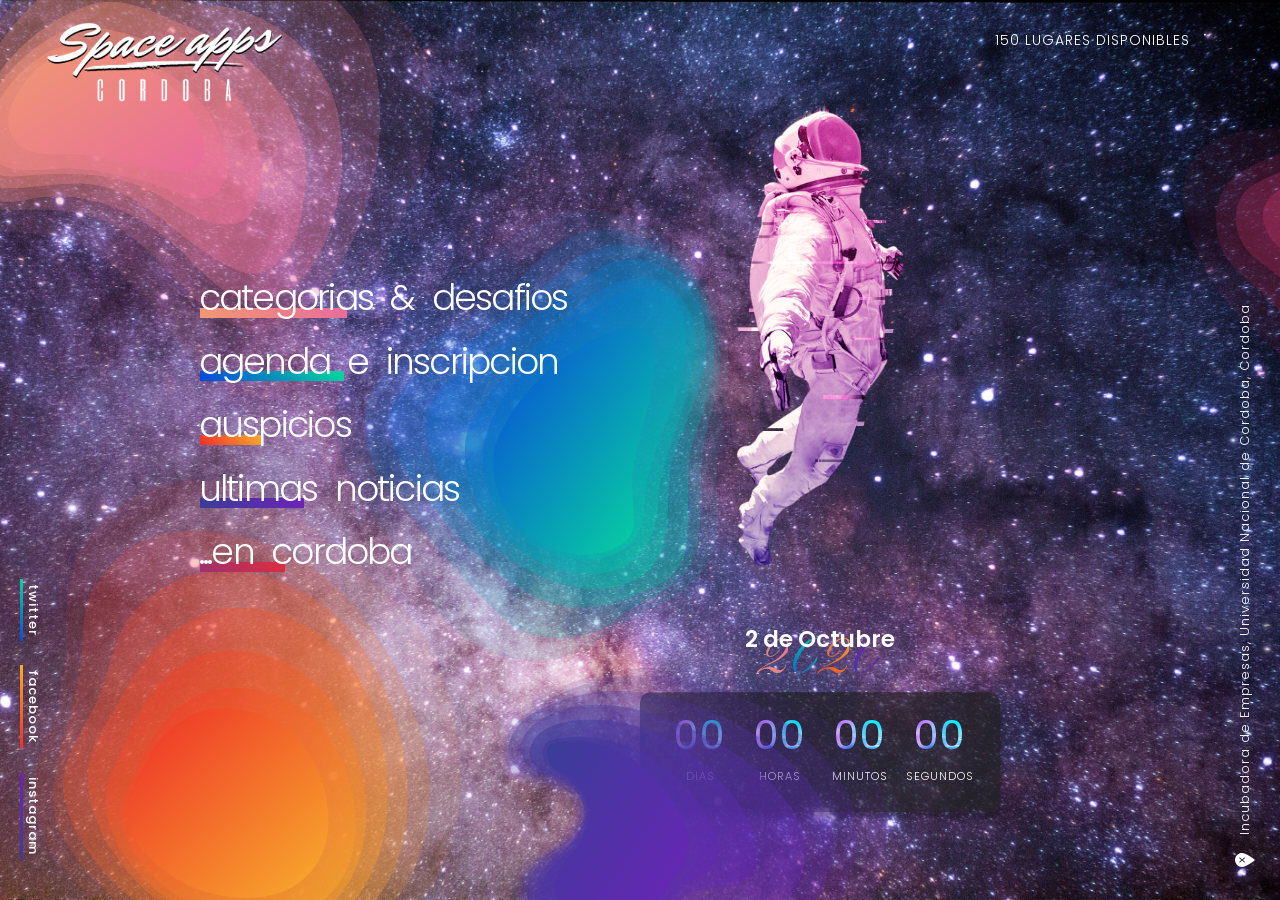
<file: live/index.html>
﻿<!DOCTYPE html>
<!--[if IE 8]><html class="no-js lt-ie9" lang="en"> <![endif]-->
<!--[if gt IE 8]>
<!--><html class="no-js" lang="en"><!--<![endif]-->
<head>

	<!-- Basic Page Needs
	================================================== -->
	<meta charset="utf-8">
	<title>Space Apps Challenge Cordoba</title>
	<meta name="description"  content="2 al 4 de Octubre de 2020" />
	<meta name="author" content="Space Apps Challenge Cordoba">
	<meta name="keywords"  content="hedyrocks, website, design, html5, css3, jquery, creative, clean, animated, portfolio, blog, one-page, multi-page, corporate, business," />
	<meta property="og:title" content="Space Apps Challenge Cordoba" />
	<meta property="og:type" content="website" />
	<meta property="og:url" content="https://www.SpaceAppsCordoba.ar" />
	<meta property="og:image" content="" />
	<meta property="og:image:width" content="470" />
	<meta property="og:image:height" content="246" />
	<meta property="og:site_name" content="Space Apps Challenge Cordoba" />
	<meta property="og:description" content="Space Apps Challenge Cordoba" />
	<meta name="twitter:card" content="" />
	<meta name="twitter:site" content="" />
	<meta name="twitter:domain" content="https://twitter.com/CBASpaceApps" />
	<meta name="twitter:title" content="Space Apps Challenge Cordoba" />
	<meta name="twitter:description" content="Space Apps Challenge Cordoba" />
	<meta name="twitter:image" content="https://twitter.com/CBASpaceApps" />

	<!-- Mobile Specific Metas
	================================================== -->
	<meta name="viewport" content="width=device-width, initial-scale=1, maximum-scale=1">
	<meta name="theme-color" content="#212121"/>
    <meta name="msapplication-navbutton-color" content="#212121"/>
    <meta name="apple-mobile-web-app-status-bar-style" content="#212121"/>

	<!-- Web Fonts 
	================================================== -->
	<link href="https://fonts.googleapis.com/css?family=Poppins:100,100i,200,200i,300,300i,400,400i,500,500i,600,600i,700,700i,800,800i,900,900i" rel="stylesheet"/>
	<link href="https://fonts.googleapis.com/css?family=Pinyon+Script" rel="stylesheet">
	
	<!-- CSS
	================================================== -->
	<link rel="stylesheet" href="css/bootstrap.min.css"/>
	<link rel="stylesheet" href="css/font-awesome.min.css"/>
	<link rel="stylesheet" href="css/jquery.webui-popover.css"/>
	<link rel="stylesheet" href="css/style.css"/>
	<link rel="stylesheet" href="css/jquery.fancybox.min.css"/>
			
	<!-- Favicons
	================================================== -->
	<link rel="icon" type="image/png" href="favicon.png">
	<link rel="apple-touch-icon" href="apple-touch-icon.png">
	<link rel="apple-touch-icon" sizes="72x72" href="apple-touch-icon-72x72.png">
	<link rel="apple-touch-icon" sizes="114x114" href="apple-touch-icon-114x114.png">

	<script>document.documentElement.className="js";var supportsCssVars=function(){var e,t=document.createElement("style");return t.innerHTML="root: { --tmp-var: bold; }",document.head.appendChild(t),e=!!(window.CSS&&window.CSS.supports&&window.CSS.supports("font-weight","var(--tmp-var)")),t.parentNode.removeChild(t),e};supportsCssVars()||alert("");
</script> 	
	
</head>
<body class="aoide">

		<div class="loader">
			<div class="loader__figure"></div>
		</div>
  
		<main>
	
			<!-- Nav and Logo
			================================================== -->
			
			<a href="index.html">
				<div class="logo">
					<img src="img/NewChallengeSimple.png" alt="Space Apps Challenge Cordoba">
				</div>
			</a>
			
			<a href="https://2020.spaceappschallenge.org/locations/cordoba/event" class="ticket-link">
				<div class="ticket">
					<p>150 lugares disponibles</p>
					<div class="pulse">
						<svg version="1.1" id="svg-ticket" xmlns="http://www.w3.org/2000/svg" xmlns:xlink="http://www.w3.org/1999/xlink" x="0px" y="0px"
						width="36px" height="36px" viewBox="0 0 64 64" enable-background="new 0 0 64 64" xml:space="preserve">
							<path fill="none" stroke="#FFFFFF" stroke-width="4" stroke-miterlimit="10" d="M1,21c0,20,31,38,31,38s31-18,31-38
										c0-8.285-6-16-15-16c-8.285,0-16,5.715-16,14c0-8.285-7.715-14-16-14C7,5,1,12.715,1,21z"/>					
						</svg>
					</div>
				</div>
			</a>
			<div id="ticket-wrap">
				<p>
					NASA<em>.............................................</em>
					Space Apps Challenge<em>..............</em> 
					sitio oficial<em>..........................</em>
					<span>gratis</span><br>
				</p>
				<a href="https://2020.spaceappschallenge.org/locations/cordoba/event">inscribite</a>
			</div>
			
			<div class="content">
				<nav class="menu">
					<a href="#" class="menu__item">categorias<div class="empty-space">-</div>&amp;<div class="empty-space">-</div>desafios</a>
					<a href="#" class="menu__item">agenda<div class="empty-space">-</div>e<div class="empty-space">-</div>inscripcion</a>
					<a href="#" class="menu__item">auspicios</a>
					<a href="#" class="menu__item">ultimas<div class="empty-space">-</div>noticias</a>
					<a href="#" class="menu__item">...en<div class="empty-space">-</div>cordoba</a>
				</nav>
				<div class="event-time">
					<div class="section">
						<!--<div class="hero-main-title">Bringing Leaders Together</div> -->
						<div class="hero-main-title"><img src="img/SpaceMan.png" height="500"></div>
						<div class="hero-title">2 de Octubre</div>
						<div class="hero-subtitle"><span>2</span><span>0</span><span>2</span><span>0</span></div>
					</div>
					<ul class="countdown">
						<li> 
							<span class="days">00</span>
							<p class="days_ref">dias</p>
						</li>
						<li> 
							<span class="hours">00</span>
							<p class="hours_ref">horas</p>
						</li>
						<li> 
							<span class="minutes">00</span>
							<p class="minutes_ref">minutos</p>
						</li>
						<li>
							<span class="seconds">00</span>
							<p class="seconds_ref">segundos</p>
						</li>
					</ul>
				</div>
				<svg class="scene" width="1440" height="800" preserveAspectRatio="xMinYMid slice" viewBox="0 0 1440 800">
					<defs>
						<linearGradient id="gradient-1" x1="0%" y1="0%" x2="100%" y2="100%">
							<stop offset="0" stop-color="#f19872"/>
							<stop offset="1" stop-color="#e86c9a"/>
						</linearGradient>
						<linearGradient id="gradient-2" x1="0%" y1="0%" x2="100%" y2="100%">
							<stop offset="0" stop-color="#0947db"/>
							<stop offset="1" stop-color="#07d89d"/>
						</linearGradient>
						<linearGradient id="gradient-3" x1="0%" y1="0%" x2="100%" y2="100%">
							<stop offset="0" stop-color="#ee2d29"/>
							<stop offset="1" stop-color="#f8ae2c"/>
						</linearGradient>
						<linearGradient id="gradient-4" x1="0%" y1="0%" x2="100%" y2="100%">
							<stop offset="0" stop-color="#3a3d98"/>
							<stop offset="1" stop-color="#6f22b9"/>
						</linearGradient>
						<linearGradient id="gradient-5" x1="0%" y1="0%" x2="100%" y2="100%">
							<stop offset="0" stop-color="#9d316e"/>
							<stop offset="1" stop-color="#de2d3e"/>
						</linearGradient>
					</defs>
					<g class="blob-1">
						<path d="M 382.9,69.64 C 375.1,14.22 296.4,-55.5 243.8,-46.79 191.2,-38.08 156.2,-36.94 118.6,-50.49 80.98,-64.04 52.11,-60.24 17.7,-25.44 -16.71,9.355 -52.82,94.93 -55.27,139.3 -57.72,183.7 -49.76,192.9 -19.05,201.3 11.66,209.7 54.92,201.4 92.87,229.8 130.8,258.2 166.4,326.2 204.1,345.9 241.8,365.6 259.2,351.7 284.3,318.5 309.4,285.3 344.5,223.8 362.8,182.2 381.1,140.6 390.7,125.1 382.9,69.64 Z" class="M 5153,15.13 C 5039,-791.7 3862,-1807 3080,-1680 2294,-1552 1772,-1536 1211,-1733 649,-1930 218.2,-1875 -295.2,-1369 -807.6,-862 -1347,382.9 -1383,1028 -1420,1675 -1302,1809 -843.9,1931 -385.4,2053 260.6,1933 826.6,2345 1391,2758 1924,3749 2487,4035 3049,4321 3308,4119 3682,3635 4058,3153 4581,2258 4854,1653 5127,1047 5271,821 5153,15.13 Z"/>
						<path d="M 334.7,65.61 C 325.3,7.593 270.9,-34.46 218.5,-24.5 172.3,-15.71 125.4,-34.55 78.72,-32.93 47.06,-31.83 19.45,-9.456 0.2296,18.39 -25.16,55.18 -48.95,99.72 -44.87,147.7 -42.59,174.6 -14.84,187.6 8.083,186.8 43.43,185.5 81.49,185.3 113.3,207.7 149.3,233 174.3,278.3 216.4,291.8 245.2,301 273.1,277.4 290.9,252.8 328.2,201.4 345.4,131.6 334.7,65.61 Z" class="M 4434,-44.03 C 4293,-887.2 3482,-1499 2701,-1354 2012,-1227 1312,-1500 615.5,-1477 142.6,-1462 -269,-1137 -555.8,-730.8 -935.1,-195.7 -1289,452.3 -1230,1150 -1194,1541 -780,1732 -438.8,1719 88.59,1702 657.1,1697 1131,2023 1670,2392 2042,3051 2671,3246 3100,3381 3516,3037 3782,2680 4338,1933 4594,916 4434,-44.03 Z"/>
						<path d="M 301.9,109.3 C 293.3,47.28 237.7,6.176 183,4.292 145.9,3.015 112.1,-30.68 74.57,-21.98 34.9,-12.78 7.294,25.18 -14.63,60.94 -31.83,88.99 -48.3,127.3 -33.65,159.7 -23.55,182 5.521,181.2 25.57,177 78.49,166 132.1,191.4 170.7,232.8 188.4,251.7 212.7,272.9 238.5,266.6 270.8,258.7 289.6,222 298.2,188.1 304.7,162.7 305.6,135.5 301.9,109.3 Z" class="M 3945,591.6 C 3818,-310.8 2988,-908.9 2170,-935.4 1618,-953.9 1113,-1444 553.6,-1318 -38.52,-1184 -450.6,-632.1 -777.1,-111.6 -1035,296.3 -1280,853.2 -1061,1324 -911.5,1651 -477,1639 -177.4,1578 612.1,1417 1412,1787 1988,2391 2252,2663 2615,2972 2999,2879 3481,2766 3761,2232 3891,1739 3987,1369 4001,973.5 3945,591.6 Z"/>
						<path d="M 270.4,134.6 C 261.3,81.3 218.6,43.99 174.5,26.82 143.8,14.87 112.1,-6.204 79.55,4.503 28.51,21.31 -15.53,68.11 -29.07,126.5 -32.74,142.3 -24.82,163.4 -8.561,165.9 28.45,171.7 65.61,154.5 102.4,169 144.1,185.5 173.6,227.9 216.1,241.9 241.4,250.2 263.3,218.9 267.7,191.8 270.8,173 273.7,153.5 270.4,134.6 Z" class="M 3476,960.3 C 3339,184.5 2702,-358.8 2044,-608.5 1587,-781.2 1113,-1088 627.8,-933.3 -133.9,-687.9 -790.9,-7.384 -993,842.2 -1048,1072 -929.2,1380 -686.7,1416 -134.6,1501 419.9,1250 968.6,1462 1591,1702 2030,2318 2666,2521 3043,2642 3369,2188 3434,1793 3481,1520 3526,1235 3476,960.3 Z"/>
						<path d="M 229.8,128.8 C 219.9,79.76 177.5,48.4 135.7,37.08 107.6,29.47 77.51,16.26 50.19,30.71 15.21,49.21 -17.25,84.68 -19.56,130.1 -20.49,148.3 -1.181,158.1 12.81,156.9 54.23,153.4 97.99,150.9 137.1,171.2 160,183.1 183.3,204.3 209.2,198.6 228.3,194.4 233.1,167.4 231.8,148.1 231.3,141.6 231.1,135.1 229.8,128.8 Z" class="M 2870,875.1 C 2721,162 2089,-294.5 1466,-458.8 1047,-569.7 597.1,-761.2 189.4,-551.2 -332.2,-282.3 -816.4,233.3 -850.7,895.2 -864.5,1158 -576.8,1301 -368.5,1285 249.9,1234 902.6,1198 1487,1493 1829,1667 2176,1974 2562,1892 2847,1829 2920,1439 2901,1157 2891,1062 2890,967.4 2870,875.1 Z"/>
						<path d="M 200.5,139 C 193.3,94.06 156.4,62.79 118.8,51.33 93.26,43.54 64.65,33.02 39.95,47.98 14.83,63.19 -8.802,89.75 -10.59,123.7 -11.24,136 -3.241,146.5 7.448,149.2 27.58,154.4 47.84,148.7 68.23,150 102,152.2 134.8,162.2 166.7,174.9 178.5,179.6 194.3,175.5 199.1,161 201.4,154.1 201.7,146.3 200.5,139 Z" class="M 2432,1023 C 2325,370.1 1775,-85.13 1214,-251.5 831.7,-365.3 405.3,-518.1 36.61,-300.3 -338.1,-78.65 -690.2,307.2 -716.7,801.3 -727.3,979.5 -607.2,1133 -448,1172 -147.8,1248 154.5,1165 458.7,1184 962.8,1216 1453,1361 1928,1547 2103,1616 2340,1555 2412,1343 2446,1244 2450,1130 2432,1023 Z"/>
						<path d="M 181,126.6 C 174.1,88.88 143,63.51 111.8,52.84 96.72,47.68 81.29,42.27 65.2,44.56 48.48,46.94 34.04,57.55 22.98,71.55 12.53,84.78 0.8786,106.1 11.19,122.3 23.14,141.1 47.82,136.4 66.4,136.9 100.4,137.9 132.8,153.9 166.7,152.9 177.4,152.6 183.1,137.9 181,126.6 Z" class="M 2142,843.1 C 2040,294.9 1574,-74.14 1108,-229.7 884.1,-305 654.1,-383.9 413.9,-350.6 164.3,-315.8 -51.66,-161 -216.3,42.61 -372.4,235.2 -546.1,545.3 -392,780.8 -214.3,1055 154.5,985.6 431.8,993.8 938.2,1008 1422,1241 1928,1225 2088,1221 2172,1008 2142,843.1 Z"/>
					</g>
					<g class="blob-2">
						<path d="M 392.8,547.7 C 427.8,592.2 497.3,600.5 536.4,565.8 561.4,545.7 595.7,539.8 618,516 635.7,498.1 638.6,470.8 637.7,445.6 636.8,425 636.9,404.2 640.7,384.2 645.7,352.9 651.8,320.4 642.8,288.1 629.8,234.1 578.5,188 524,187.1 490.6,186 460.7,202.9 437.5,224.4 411.5,245.9 384.3,266.1 355.4,283.4 329.4,301.4 305.1,326.1 299.7,359.5 294.8,392.4 309.6,425.9 328.3,453.7 348.9,485.7 371.1,516.5 392.8,547.7 Z" class="M -907.7,1516 C -413.5,1881 567.9,1950 1120,1664 1473,1499 1957,1451 2272,1255 2522,1108 2563,884.2 2550,677.2 2538,508 2539,337.1 2593,172.8 2663,-84.28 2749,-351.2 2622,-616.5 2439,-1060 1714,-1439 944.9,-1446 473.3,-1455 51.08,-1316 -276.5,-1140 -643.6,-963.2 -1028,-797.3 -1436,-655.2 -1803,-507.3 -2146,-304.4 -2222,-30.07 -2291,240.2 -2082,515.3 -1818,743.7 -1528,1007 -1214,1260 -907.7,1516 Z"/>
						<path d="M 340.9,428.6 C 353.4,444.4 366.9,459.6 379.5,475.4 403.4,504.3 427.7,533.6 456.8,557.3 489.9,575 531.5,568.6 556.1,543.8 577.6,531.8 603,522 614.9,498.7 630.2,460.2 616.4,415 630.3,376.1 638.9,344.4 645.6,309 632.7,275.9 618.1,227.4 561.8,193.1 515.5,207.3 484.3,217.6 466.6,247.4 441,265.8 407,291.9 363.4,305.4 336.1,339.9 317.5,364.6 321.9,402.7 340.9,428.6 Z" class="M -1640,537.5 C -1464,667.3 -1273,792.2 -1095,921.9 -758,1159 -414.9,1400 -3.984,1595 463.4,1740 1051,1687 1398,1484 1702,1385 2060,1305 2228,1113 2444,797.1 2250,425.8 2446,106.3 2567,-154.1 2662,-444.9 2480,-716.8 2274,-1115 1479,-1397 824.9,-1280 384.3,-1196 134.4,-950.9 -227.1,-799.7 -707.2,-585.3 -1323,-474.4 -1708,-191.1 -1971,11.82 -1909,324.8 -1640,537.5 Z"/>
						<path d="M 364,422.9 C 394.4,463.7 427.7,505 472.9,529.1 501.3,545.1 534.9,541.5 562.1,529.8 580.3,523.3 600.7,514.7 608,495.2 616.7,457.8 605,416.3 619.9,380.5 630.8,351 639.4,318.4 631.4,285.6 625.5,259.5 608.2,233.9 582.7,223.9 556.1,212.3 523.9,216.4 504.6,236.5 471.3,263.8 439.6,294.5 399.5,312 377.2,324.8 354.4,341.5 346.9,367.9 343.9,387.1 352.3,407.1 364,422.9 Z" class="M -1314,490.7 C -885.1,825.8 -414.9,1165 223.3,1363 624.4,1494 1099,1465 1483,1369 1740,1315 2028,1245 2131,1085 2254,777.4 2089,436.5 2299,142.4 2453,-99.89 2574,-367.7 2461,-637.1 2378,-851.5 2134,-1062 1774,-1144 1398,-1239 943.5,-1205 671,-1040 200.8,-816.1 -246.8,-564 -813.1,-420.2 -1128,-315.1 -1450,-177.9 -1556,38.93 -1598,196.6 -1480,360.9 -1314,490.7 Z"/>
						<path d="M 408.3,450.5 C 435.7,490.6 480.5,521.6 527.9,523.4 552.1,523.7 578.3,513.4 587.8,489.9 598.4,457.4 588.6,419.1 605.1,388.6 617,358.2 631.3,326.4 626.7,291.7 625.4,265.1 603.9,241.4 579.2,233.5 562.9,227.8 545.2,230.5 531.6,239.3 489.8,262.6 459.6,301.6 417.1,323.9 399.2,335.6 380.7,351.8 378.5,375.4 377.1,402.8 393.4,428 408.3,450.5 Z" class="M -688.8,717.4 C -301.9,1047 330.7,1301 999.9,1316 1342,1319 1712,1234 1846,1041 1995,774.1 1857,459.5 2090,209 2258,-40.75 2460,-302 2395,-587 2377,-805.5 2073,-1000 1724,-1065 1494,-1112 1244,-1090 1052,-1017 462,-826 35.55,-505.7 -564.5,-322.5 -817.3,-226.4 -1079,-93.31 -1110,100.5 -1129,325.6 -899.2,532.6 -688.8,717.4 Z"/>
						<path d="M 434.2,460.1 C 459.4,497.5 508.6,519.5 549.5,506.1 573.6,496.7 585.5,469.4 584.7,443.4 590.7,393.5 619.2,350 618.4,298.4 617.7,273.1 595.7,246.3 569.9,246.9 540.6,247.7 517.9,267.6 498.5,286.7 467.6,315.7 432.8,343.2 415.3,383.7 408.6,409.5 417.9,438.3 434.2,460.1 Z" class="M -323.1,796.3 C 32.73,1103 727.4,1284 1305,1174 1645,1097 1813,872.7 1802,659.1 1887,249.2 2289,-108.1 2278,-531.9 2268,-739.8 1957,-959.9 1593,-955 1179,-948.4 858.7,-784.9 584.8,-628 148.5,-389.8 -342.9,-164 -590,168.7 -684.6,380.6 -553.3,617.2 -323.1,796.3 Z"/>
						<path d="M 446,458.6 C 471.3,494.2 524.6,510.3 557.7,485.8 573.8,473.9 571.9,450.1 574.8,431.1 579.9,397.6 598.7,369.4 605.6,336.4 609.8,316.6 613,294.3 604.6,274.5 597.6,258 576.8,251.3 560.8,256.8 530.7,267.1 508.3,289.4 485.9,310.3 460.7,333.8 435.9,361.7 429.7,397.7 426.2,418.5 433.3,440.8 446,458.6 Z" class="M -156.5,783.9 C 200.8,1076 953.4,1209 1421,1007 1648,909.6 1621,714.1 1662,558.1 1734,282.9 2000,51.25 2097,-219.8 2156,-382.4 2202,-565.6 2083,-728.3 1984,-863.8 1690,-918.8 1464,-873.6 1039,-789 723.2,-605.9 406.9,-434.2 51.08,-241.2 -299.1,-12 -386.6,283.7 -436.1,454.6 -335.8,637.7 -156.5,783.9 Z"/>
						<path d="M 451.9,456.5 C 474.7,489.7 523.3,505.1 554.4,482.8 566.2,474.4 563.5,457 562.3,443.4 557.8,394.7 589.2,351.4 580.7,303.2 578.3,289.3 558.1,289.3 547.2,293.4 503.5,310 466,342.4 444.9,384.3 434,406 437,434.8 451.9,456.5 Z" class="M -73.17,766.7 C 248.8,1039 935,1166 1374,982.7 1541,913.7 1503,770.8 1486,659.1 1422,259.1 1866,-96.6 1745,-492.5 1712,-606.7 1426,-606.7 1272,-573 655.4,-436.7 125.9,-170.5 -172,173.6 -325.9,351.9 -283.6,588.4 -73.17,766.7 Z"/>
					</g>
					<g class="blob-3">
						<path d="M 173.8,427.1 C 141.9,428.2 110,441.6 88.2,465.2 72.4,482.5 62.6,504.9 59.9,528 57.8,544.1 59,560.4 58.3,576.6 57.7,596.5 55.5,616.6 48.3,635.3 41,655.6 31.4,675.6 29.5,697.4 27.7,717.8 34.7,738.1 45.4,755.3 62.6,783.8 88.7,806.2 117.6,822.4 160.6,846.7 210.5,859.2 259.9,855.9 294.6,853.3 329.3,841.6 356.2,819.1 376.4,802.2 391.6,779.6 400,754.7 411.5,721.5 411.8,685.4 406.2,651 402.6,629.5 396.7,608.3 388.6,588.1 378.4,563.9 362.6,542.2 343,524.8 323.5,506.4 302.7,489.6 282.1,472.6 261.7,456.5 239.9,441 214.9,433 201.6,428.8 187.7,426.9 173.8,427.1 Z" class="M 397.4,-2057 C 43.67,-2047 -310.1,-1933 -551.9,-1731 -727.1,-1583 -835.8,-1391 -865.7,-1193 -889,-1056 -875.7,-916.3 -883.5,-777.8 -890.1,-607.5 -914.5,-435.6 -994.4,-275.6 -1075,-102 -1182,69.08 -1203,255.6 -1223,430.1 -1145,603.7 -1027,750.8 -835.8,994.6 -546.3,1186 -225.8,1325 251.1,1533 804.4,1640 1352,1611 1737,1589 2122,1489 2420,1297 2644,1152 2813,958.7 2906,745.7 3034,461.7 3037,152.9 2975,-141.3 2935,-325.3 2869,-506.6 2780,-679.4 2666,-886.4 2491,-1072 2274,-1221 2058,-1378 1827,-1522 1598,-1667 1372,-1805 1130,-1938 853.2,-2006 705.7,-2042 551.6,-2058 397.4,-2057 Z"/>
						<path d="M 270.9,500.2 C 211.4,463.7 131.3,458.8 96.6,505 67.9,535.1 76.8,555.9 71.2,597 66.7,628.3 39.6,694.8 49.6,728.3 64.9,771.1 104.8,807.1 147.6,827.2 220.4,861.9 308.1,851.5 351,799.8 382.5,762.5 388.1,708.4 375.3,657 362.7,604.3 333.3,550.6 287.7,511.6 282.5,507.3 276.4,503.7 270.9,500.2 Z" class="M 1474,-1431 C 814.4,-1744 -73.88,-1785 -458.7,-1390 -777,-1133 -678.3,-954.8 -740.4,-603.3 -790.3,-335.5 -1091,233.3 -979.9,519.9 -810.3,886 -367.8,1194 106.9,1366 914.2,1663 1887,1574 2363,1131 2712,812.4 2774,349.7 2632,-90.02 2492,-540.8 2166,-1000 1661,-1334 1603,-1371 1535,-1401 1474,-1431 Z"/>
						<path d="M 293.7,543 C 246.1,501.3 173.5,495.7 134.5,530.1 103.6,551.6 102,579 90.1,613.7 80.9,640.3 52.5,673.7 56.2,704.5 62.7,744.3 92.8,782.3 128.2,807 188.2,849.3 269.3,854.8 316.5,817 351.2,789.8 365.1,743.7 362.1,696.9 359.4,648.9 341.7,597.3 307.1,555.6 303,551.1 298.2,546.9 293.7,543 Z" class="M 1727,-1065 C 1199,-1422 394.1,-1470 -38.39,-1176 -381.1,-991.6 -398.8,-757.2 -530.8,-460.4 -632.8,-232.9 -947.8,52.83 -906.7,316.3 -834.7,656.7 -500.8,981.8 -108.3,1193 557.1,1555 1457,1602 1980,1279 2365,1046 2519,651.6 2486,251.3 2456,-159.3 2259,-600.7 1876,-957.4 1830,-995.9 1777,-1032 1727,-1065 Z"/>
						<path d="M 306.5,585.5 C 271.3,542.9 209.4,527.6 170.8,551.4 141,565.4 122.7,593.1 107.5,621.2 95.7,642.6 79.3,662.6 78,689.5 77.9,724.6 98.5,761.5 125.5,787.7 171.3,832.7 240.7,849.2 286.9,823.6 320.8,805.3 339.5,767.9 343.5,727.3 348.1,685.8 340.2,639 316.2,598.2 313.4,593.8 309.8,589.5 306.5,585.5 Z" class="M 1869,-701.6 C 1479,-1066 792.2,-1197 364.2,-993.3 33.69,-873.6 -169.3,-636.6 -337.8,-396.3 -468.7,-213.2 -650.6,-42.12 -665,188 -666.1,488.2 -437.6,803.9 -138.2,1028 369.7,1413 1139,1554 1652,1335 2028,1179 2235,858.6 2279,511.3 2330,156.3 2243,-244 1977,-593 1946,-630.6 1906,-667.4 1869,-701.6 Z"/>
						<path d="M 280.7,608.1 C 246.6,575.5 192.1,568.4 161.1,591.9 136.8,606.5 123.6,631.5 113.1,656.6 105,675.7 92.7,694 94,716.8 97.1,746.3 118.2,775.4 143.7,795 187.1,828.6 248.2,836 285.6,810.2 313,791.7 325.6,758.4 325.4,723.9 325.5,688.6 314.5,650 290.2,617.8 287.4,614.4 284,611.1 280.7,608.1 Z" class="M 1583,-508.3 C 1205,-787.2 600.4,-847.9 256.6,-646.9 -12.89,-522 -159.3,-308.1 -275.7,-93.44 -365.5,69.94 -502,226.5 -487.5,421.5 -453.2,673.9 -219.2,922.8 63.63,1090 544.9,1378 1223,1441 1637,1220 1941,1062 2081,777.4 2079,482.2 2080,180.3 1958,-149.9 1688,-425.3 1657,-454.4 1620,-482.7 1583,-508.3 Z"/>
						<path d="M 276,636.4 C 245.2,609.2 196.1,603.3 168.1,622.9 146.2,635.1 134.3,656 124.8,676.9 117.5,692.9 106.4,708.2 107.6,727.2 110.4,751.8 129.4,776.1 152.4,792.5 191.6,820.5 246.7,826.7 280.4,805.2 305.1,789.7 316.5,761.9 316.3,733.1 316.4,703.6 306.4,671.4 284.5,644.5 282,641.7 278.9,639 276,636.4 Z" class="M 1531,-266.2 C 1189,-498.9 644.7,-549.4 334.2,-381.7 91.36,-277.4 -40.61,-98.58 -146,80.2 -226.9,217.1 -350,347.9 -336.7,510.5 -305.7,720.9 -94.95,928.8 160.1,1069 594.8,1309 1206,1362 1580,1178 1854,1045 1980,807.3 1978,560.9 1979,308.6 1868,33.16 1625,-196.9 1597,-220.9 1563,-244 1531,-266.2 Z"/>
						<path d="M 257.2,650 C 230.7,627.8 188.4,623 164.2,639 145.4,648.9 135.1,666 127,683.1 120.6,696.1 111.1,708.6 112.1,724.2 114.5,744.2 130.9,764.1 150.8,777.5 184.5,800.4 232,805.4 261,787.9 282.4,775.2 292.2,752.5 292,729 292.1,704.9 283.5,678.6 264.6,656.6 262.4,654.3 259.8,652.1 257.2,650 Z" class="M 1322,-149.9 C 1028,-339.8 559.4,-380.9 291,-244 82.49,-159.3 -31.74,-13.04 -121.6,133.2 -192.5,244.4 -297.9,351.4 -286.8,484.8 -260.2,655.9 -78.32,826.1 142.4,940.7 516.1,1137 1043,1179 1364,1030 1602,921.1 1710,726.9 1708,525.9 1709,319.7 1614,94.74 1404,-93.44 1380,-113.1 1351,-131.9 1322,-149.9 Z"/>
					</g>
					<g class="blob-4">
						<path d="M 778.8,689.3 C 754.9,648.4 714.8,625.1 674.8,609.6 610.7,584.7 536.9,587.1 473.7,622.5 455.8,632.5 438,652.5 439.7,676.1 440.7,689.6 454.1,694.4 464,697.6 478.2,702.1 495.8,703.7 504.4,718.9 509.6,728.1 502.1,738.5 495.9,744.7 482.9,757.8 462.4,762.9 455.4,782.5 450.3,796.8 457.2,811.5 462.3,824.1 471.5,847 480.1,870.5 493.1,891 514.4,924.6 545.4,953 583.1,957.3 613.1,960.8 647.6,952.4 668.5,925.6 680.8,909.8 668.1,883.1 682.7,869.2 699,853.8 723.8,862.9 742.6,850.4 757.9,840.3 767,822.3 773.8,804.5 786.8,770.4 793.7,730.6 781.8,696.2 781,693.9 780,691.4 778.8,689.3 Z" class="M 5319,-184.4 C 4818,-613.8 3977,-858.4 3137,-1021 1792,-1283 244.2,-1257 -1082,-885.7 -1457,-780.7 -1831,-570.7 -1795,-322.9 -1774,-181.2 -1493,-130.8 -1285,-97.2 -987.4,-49.95 -618.1,-33.15 -437.7,126.4 -328.6,223.1 -485.9,332.3 -616,397.4 -888.8,534.9 -1319,588.4 -1466,794.2 -1573,944.4 -1428,1099 -1321,1231 -1128,1472 -947.5,1718 -674.8,1934 -227.9,2286 422.5,2585 1213,2630 1843,2666 2567,2578 3005,2297 3263,2131 2997,1851 3303,1705 3645,1543 4165,1638 4560,1507 4881,1401 5072,1212 5214,1025 5487,667.2 5632,249.3 5382,-111.9 5365,-136.1 5344,-162.3 5319,-184.4 Z"/>
						<path d="M 753,704 C 727.4,655.2 681,626 633.8,610.1 577,591 510.2,599.1 460.3,641.1 449.3,650.4 442.5,671.1 452.4,683.2 467.1,701 495.4,693 508.6,712.5 516.9,724.7 507.5,742.6 496.5,750.3 483,759.8 464.4,766.8 460.3,785.6 455.4,808.3 470,827.3 478,846.6 492.2,880.9 515.1,913.8 548,926.1 576.2,936.7 612.4,931.4 633.7,905.5 644,893 638.1,874.5 633.1,860.8 629.7,851.5 622.1,837.2 631,830.6 648.8,817.3 671.4,833.3 692,833.1 715.1,832.8 738.2,818.9 749.6,794.8 762.9,766.7 767.2,731 753,704 Z" class="M 4778,-30 C 4241,-542.4 3267,-849 2277,-1016 1085,-1217 -316,-1131 -1363,-690.4 -1594,-592.8 -1736,-375.4 -1529,-248.4 -1220,-61.5 -626.5,-145.5 -349.6,59.25 -175.4,187.4 -372.6,375.3 -603.4,456.1 -886.7,555.9 -1277,629.4 -1363,826.8 -1466,1065 -1159,1265 -991.6,1467 -693.6,1827 -213.2,2173 477,2302 1069,2413 1828,2358 2275,2086 2491,1955 2367,1760 2262,1616 2191,1519 2032,1369 2218,1299 2592,1160 3066,1328 3498,1326 3983,1322 4467,1176 4707,923.4 4986,628.4 5076,253.5 4778,-30 Z"/>
						<path d="M 733.5,718.1 C 710.1,672.5 666.5,646.6 623.8,629.3 576,609.9 519.6,606.7 472.6,634.7 460.3,642 446.8,660.2 453.9,674.9 464.5,696.6 494,691.8 509.8,707.6 519.5,717.3 515,736.1 504.9,745.3 490.6,758.5 469.3,766 464.2,787.1 459.1,808.2 473.3,826.2 481,844.3 494.1,875.1 516.6,904.3 547.4,912 570.9,917.9 600.9,912.8 616.7,890.6 626.7,876.6 616.8,858.6 613.4,843.6 611.4,834.5 610.7,821.4 620.1,817.1 634.5,810.5 649.8,816.5 664.1,819.2 682.2,822.6 703.9,824.1 718.4,807.8 738.7,785 747.8,745.9 733.5,718.1 Z" class="M 4369,118.1 C 3878,-360.8 2963,-632.7 2067,-814.4 1064,-1018 -118.8,-1052 -1105,-757.6 -1363,-681 -1646,-489.9 -1497,-335.6 -1275,-107.7 -655.9,-158.1 -324.4,7.8 -120.9,109.6 -215.3,307.1 -427.2,403.6 -727.2,542.2 -1174,621 -1281,842.6 -1388,1064 -1090,1253 -928.6,1443 -653.8,1767 -181.7,2073 464.5,2154 957.5,2216 1587,2162 1918,1929 2128,1782 1920,1593 1849,1436 1807,1340 1792,1203 1990,1158 2292,1088 2613,1151 2913,1180 3293,1215 3748,1231 4052,1060 4478,820.5 4669,409.9 4369,118.1 Z"/>
						<path d="M 708.1,726.8 C 684,683.8 642.3,659.6 601.1,642.5 566.4,628.1 526.7,619 490.2,634.7 477.3,640.3 459.3,653.7 462.9,669.2 468.2,691.6 497.4,690 512.3,704.1 524.8,715.9 518.2,740.2 504.8,750.5 490.9,761.2 470.4,770.4 468.7,789.9 466.1,820.5 487.2,845.6 502.3,869.3 517.7,893.4 548.1,901.7 574.7,893.2 586.2,889.5 602,884.2 603.8,868.4 605.8,850.6 596.2,830.9 606.6,814.8 615.2,801.4 632.3,804.1 644.9,806.3 661.6,809.2 681.1,816.1 696.3,803.5 712.4,790.1 717.5,764.3 713.7,743.3 712.6,737.4 710.9,731.8 708.1,726.8 Z" class="M 3836,209.4 C 3330,-242.1 2455,-496.2 1591,-675.7 863.1,-826.9 30.17,-922.5 -735.6,-757.6 -1006,-698.9 -1384,-558.1 -1308,-395.4 -1197,-160.2 -584.5,-177 -271.9,-28.95 -9.696,94.95 -148.2,350.1 -429.3,458.3 -720.9,570.6 -1151,667.2 -1187,871.9 -1241,1193 -798.5,1457 -481.7,1706 -158.7,1959 479.1,2046 1037,1957 1278,1918 1610,1862 1648,1696 1690,1509 1488,1302 1706,1133 1887,992.7 2246,1021 2510,1044 2860,1075 3269,1147 3588,1015 3926,874.1 4033,603.1 3953,382.6 3930,320.7 3895,261.9 3836,209.4 Z"/>
						<path d="M 664.8,728.2 C 631.2,667.3 565,629.4 500.7,642.1 488.1,644.6 471.1,653.5 470.9,669 470.7,684.7 489.7,688 500.7,694 512.5,700.5 523.9,715.8 518.6,732.1 511.3,754.3 488.5,762.1 477.5,780.8 471.2,791.6 476.7,804.4 481.4,814.3 493.3,839.3 507.1,866.2 531.1,876.7 547.9,884.1 571.5,883.2 584,866.6 597.3,849 585.7,821.6 600.2,804.4 613.8,788.2 635,789.7 652.7,786.9 664.8,785 673.2,770.5 671.5,756.8 670.2,746.8 669.4,736.6 664.8,728.2 Z" class="M 2928,224.1 C 2223,-415.4 833.7,-813.3 -515.3,-679.9 -779.7,-653.7 -1136,-560.2 -1141,-397.5 -1145,-232.6 -746.1,-198 -515.3,-135 -267.8,-66.75 -28.58,93.9 -139.8,265.1 -292.9,498.1 -771.3,580.1 -1002,776.4 -1134,889.8 -1019,1024 -920.2,1128 -670.6,1391 -381,1673 122.5,1783 474.9,1861 970.1,1852 1232,1677 1511,1493 1268,1205 1572,1024 1858,854.1 2302,869.9 2674,840.4 2928,820.5 3104,668.2 3068,524.4 3041,419.4 3024,312.3 2928,224.1 Z"/>
						<path d="M 631.8,730.9 C 603.5,677.9 545.7,644.4 490.3,657.6 479.9,660.1 480.3,678 489.7,683.2 503.7,690.8 519.9,701.8 521.7,720.9 523.5,740.1 507.9,754.5 495.5,765.6 486.8,773.3 477.1,786.1 481.5,799.1 490.4,825.5 504.6,850.7 525.9,865.6 540.9,876.1 566.2,876.9 578.1,859.4 590.7,840.9 584.1,813.5 598.8,796.1 610.5,782.3 630.4,780.1 638,762.5 642.6,751.8 636.7,740.1 631.8,730.9 Z" class="M 2235,252.4 C 1641,-304.1 428.8,-655.8 -733.5,-517.2 -951.7,-490.9 -943.3,-303 -746.1,-248.4 -452.4,-168.6 -112.5,-53.1 -74.73,147.4 -36.97,349.1 -364.3,500.3 -624.4,616.8 -806.9,697.6 -1010,832.1 -918.1,968.6 -731.4,1246 -433.5,1510 13.38,1667 328.1,1777 858.9,1785 1109,1602 1373,1407 1234,1120 1543,937.1 1788,792.1 2206,769.1 2365,584.2 2462,471.9 2338,349.1 2235,252.4 Z"/>
						<path d="M 605.4,726 C 583.9,681.3 537.7,649.8 492.2,660.3 481.4,662.8 486.4,681.2 495.3,684.8 508.5,690.1 521.5,701.5 523.5,718.9 525.3,735 516.4,749.5 506.5,760.4 498.9,768.8 489.3,781.1 493.3,793.4 499.6,812.6 515.2,825.6 530.5,835.6 543.1,843.9 564.7,842.9 573,826.4 581.3,809.8 587.6,792 599.3,778.2 607.9,768.1 616,753.3 610.7,739.4 609,734.8 607.4,730.2 605.4,726 Z" class="M 1681,201 C 1230,-268.4 260.9,-599.1 -693.6,-488.9 -920.2,-462.6 -815.3,-269.4 -628.6,-231.6 -351.7,-175.9 -78.93,-56.25 -36.97,126.4 0.794,295.5 -185.9,447.8 -393.6,562.2 -553.1,650.4 -754.5,779.6 -670.6,908.7 -538.4,1110 -211.1,1247 109.9,1352 374.2,1439 827.4,1428 1002,1255 1176,1081 1308,894 1553,749.1 1734,643.1 1904,487.6 1792,341.7 1757,293.4 1723,245.1 1681,201 Z"/>
					</g>
					<g class="blob-5">
						<path d="M 1229,381.2 C 1281,409.5 1344,410.5 1403,415.2 1429,417.7 1458,422.8 1481,407.4 1512,387.7 1523,347.2 1509,316.1 1495,283.1 1469,253.2 1467,216.9 1466,152.1 1504,90.5 1504,23.4 1505,-0.0188 1490,-21.74 1467,-30.8 1442,-40.62 1414,-37.76 1388,-33.1 1332,-23.1 1285,12.77 1250,55.49 1219,94.63 1164,112.5 1112,115.6 1089,116.7 1063,130.5 1055,152.2 1046,181.3 1057,208.7 1069,234 1091,280.8 1136,313.5 1177,346.9 1193,359.3 1210,370.4 1229,381.2 Z" class="M -777.7,1456 C -121,1624 674.7,1630 1420,1658 1748,1673 2115,1703 2405,1612 2797,1494 2935,1254 2759,1069 2582,872.4 2253,694.6 2228,478.8 2216,93.49 2696,-272.8 2696,-671.8 2708,-811 2519,-940.2 2228,-994 1912,-1052 1559,-1035 1230,-1008 523.2,-948.3 -70.45,-735 -512.5,-481 -904,-248.2 -1599,-142 -2255,-123.5 -2546,-117 -2874,-34.95 -2975,94.08 -3089,267.1 -2950,430 -2799,580.5 -2521,858.7 -1952,1053 -1434,1252 -1232,1325 -1018,1391 -777.7,1456 Z"/>
						<path d="M 1255,378.6 C 1309,404.6 1372,400.5 1430,410.5 1457,414.8 1489,404 1502,380.3 1517,354.4 1510,324.1 1495,300.3 1479,273.7 1461,248.5 1461,215.9 1463,147.6 1504,86.49 1500,18.09 1498,-14.13 1463,-34.18 1428,-33.14 1378,-30.23 1324,-13.56 1295,27.12 1272,60.79 1243,93.34 1203,112.6 1169,128.8 1132,134.4 1101,154.2 1076,170.8 1076,207.4 1091,230.1 1101,245.6 1119,255.7 1132,270.5 1167,304 1197,343.3 1239,370.3 1244,373.5 1249,375.6 1255,378.6 Z" class="M -449.3,1440 C 232.7,1595 1028,1570 1761,1630 2102,1656 2506,1591 2670,1450 2860,1296 2771,1116 2582,974.7 2380,816.5 2152,666.7 2152,472.8 2178,66.73 2696,-296.6 2645,-703.3 2620,-894.9 2178,-1014 1736,-1008 1104,-990.6 422.1,-891.5 55.85,-649.6 -234.6,-449.4 -600.9,-255.9 -1106,-141.4 -1536,-45.06 -2003,-11.76 -2394,106 -2710,204.7 -2710,422.3 -2521,557.3 -2394,649.4 -2167,709.5 -2003,797.5 -1561,996.7 -1182,1230 -651.4,1391 -588.3,1410 -525.1,1422 -449.3,1440 Z"/>
						<path d="M 1267,366.4 C 1321,392.2 1386,381.6 1444,395.7 1472,402 1501,381.5 1504,354.5 1508,326.4 1493,301.8 1478,277 1465,256 1456,231.1 1458,206.4 1463,142.5 1501,80.91 1496,15.8 1494,-15.3 1457,-33.15 1424,-32.43 1387,-29.82 1345,-20.25 1321,9.29 1298,38.8 1282,74.21 1250,98.11 1210,127.6 1161,140.4 1117,162.6 1090,175.4 1095,214.2 1116,229.7 1131,240.3 1145,252 1158,266 1191,301.7 1220,343.2 1267,366.4 Z" class="M -297.8,1368 C 384.2,1521 1205,1458 1938,1542 2291,1579 2658,1457 2696,1297 2746,1130 2557,983.6 2367,836.1 2203,711.3 2089,563.2 2115,416.4 2178,36.4 2658,-329.8 2594,-717 2569,-901.9 2102,-1008 1685,-1004 1218,-988.2 687.4,-931.3 384.2,-755.7 93.74,-580.2 -108.3,-369.6 -512.5,-227.5 -1018,-52.19 -1637,23.92 -2192,155.9 -2533,232 -2470,462.7 -2205,554.9 -2015,617.9 -1839,687.5 -1674,770.7 -1258,983 -891.4,1230 -297.8,1368 Z"/>
						<path d="M 1273,351 C 1314,371.2 1362,369.7 1407,369.8 1427,370.4 1446,374.1 1465,375.8 1487,376 1500,352.2 1497,334.6 1493,316.9 1483,304.5 1474,290.8 1460,270.1 1447,246 1448,220.4 1452,150.6 1492,86.49 1490,16.84 1489,-11.44 1455,-29.67 1425,-28.44 1394,-27.98 1360,-21.9 1339,2.072 1322,20.33 1316,45.73 1300,64.88 1263,109 1211,139.7 1157,159.5 1143,165 1126,172 1123,186.7 1121,201.4 1129,214.1 1141,223.2 1169,241.7 1187,268.9 1207,293.8 1225,317 1246,336.5 1273,351 Z" class="M -222,1276 C 295.8,1396 902.1,1387 1470,1388 1723,1391 1963,1413 2203,1424 2481,1425 2645,1283 2607,1179 2557,1073 2430,999.7 2317,918.2 2140,795.1 1976,651.8 1988,499.6 2039,84.57 2544,-296.6 2519,-710.8 2506,-878.9 2077,-987.3 1698,-980 1306,-977.3 876.8,-941.1 611.6,-798.6 396.9,-690 321.1,-539 119,-425.1 -348.3,-162.8 -1005,19.76 -1687,137.5 -1864,170.2 -2079,211.8 -2117,299.2 -2142,386.6 -2041,462.1 -1889,516.2 -1536,626.2 -1308,788 -1056,936 -828.2,1074 -563,1190 -222,1276 Z"/>
						<path d="M 1295,340 C 1335,359.4 1382,351.9 1426,351.2 1440,351.7 1459,354.5 1469,342.5 1481,329.3 1474,309.1 1465,296.6 1454,281.2 1443,267 1442,249.9 1441,216.6 1447,182.9 1456,150.9 1468,106.1 1491,62.3 1487,15.27 1485,-10.69 1455,-26.7 1428,-26.92 1397,-26.59 1363,-17.36 1346,6.839 1335,24.08 1331,45.14 1317,61.85 1294,89.26 1268,114.3 1239,137.7 1219,153.4 1194,162 1176,178.4 1161,194.2 1176,216 1188,229.1 1223,266.5 1246,316.3 1295,340 Z" class="M 55.85,1211 C 561,1326 1155,1281 1710,1277 1887,1280 2127,1297 2253,1226 2405,1147 2317,1027 2203,952.7 2064,861.1 1925,776.7 1912,675 1900,477 1976,276.6 2089,86.35 2241,-180 2531,-440.5 2481,-720.1 2456,-874.5 2077,-969.7 1736,-971 1344,-969 914.7,-914.1 700,-770.2 561,-667.7 510.5,-542.5 333.7,-443.1 43.22,-280.2 -285.2,-131.3 -651.4,7.864 -904,101.2 -1220,152.4 -1447,249.9 -1637,343.8 -1447,473.4 -1296,551.3 -853.5,773.7 -563,1070 55.85,1211 Z"/>
						<path d="M 1316,322 C 1349,337.5 1392,337 1427,325.7 1440,320.3 1450,303.4 1441,291.6 1425,271.1 1429,245 1432,221.1 1441,153.6 1479,91.97 1485,22.72 1487,-1.013 1460,-19.56 1435,-24.24 1402,-28.47 1363,-13.3 1350,16.32 1343,36.99 1332,54.03 1318,72.92 1283,111.6 1235,142.5 1215,191.8 1206,212.7 1225,233.6 1240,248.3 1264,274.5 1282,306.8 1316,322 Z" class="M 321.1,1104 C 737.9,1196 1281,1193 1723,1126 1887,1094 2014,993.1 1900,923 1698,801.1 1748,645.9 1786,503.8 1900,102.4 2380,-264 2456,-675.8 2481,-816.9 2140,-927.2 1824,-955 1407,-980.2 914.7,-890 750.5,-713.9 662.1,-591 523.2,-489.6 346.3,-377.3 -95.71,-147.3 -701.9,36.4 -954.5,329.5 -1068,453.8 -828.2,578.1 -638.8,665.5 -335.7,821.3 -108.3,1013 321.1,1104 Z"/>
						<path d="M 1324,301.4 C 1346,310.6 1377,312.3 1400,297 1414,287.4 1415,271 1411,256.5 1399,221.9 1422,183.4 1434,146.7 1448,101.5 1474,57.24 1473,10.72 1472,-13.48 1442,-25.38 1416,-19.85 1394,-14.87 1375,4.724 1369,25.13 1358,62.76 1318,89.1 1296,124.5 1277,153.2 1258,185.1 1262,216.9 1266,249.7 1288,274.2 1312,294.3 1316,297.7 1320,300.1 1324,301.4 Z" class="M 422.1,981.2 C 700,1036 1092,1046 1382,955.1 1559,898 1571,800.5 1521,714.2 1369,508.5 1660,279.6 1811,61.38 1988,-207.4 2317,-470.6 2304,-747.2 2291,-891.1 1912,-961.8 1584,-928.9 1306,-899.3 1066,-782.8 990.5,-661.5 851.5,-437.7 346.3,-281.1 68.48,-70.62 -171.5,100 -411.5,289.7 -360.9,478.8 -310.4,673.8 -32.56,819.5 270.6,939 321.1,959.2 371.6,973.5 422.1,981.2 Z"/>
					</g>
				</svg>
			</div>
			
			<!-- Primary Page Layout
			================================================== -->
	
			<div class="content content--reveal">
				<div class="content__inner">
					<div class="section full-height over-y-scroll" id="boxscroll-1">
						<div class="section" id="boxscroll-in-1">
							<!-- Page start -->
							<div class="section padding-top-big">
								<div class="container">
									<div class="row">
										<div class="col-md-12">
											<h2 class="content__title">categorias y desafios</h2>
										</div>
										<div class="col-lg-4 mt-3">
											<h3 class="content__subtitle">Traduccion de los desafios.</h3>
										</div>
									</div>
								</div>
							</div>							
							<div class="section padding-top-bottom">
								<div class="container">
									<div class="row">
									</div>
								</div>
							</div>							
							<div class="section padding-bottom-big">
								<div class="container">
									<div class="row">
									</div>
								</div>
							</div>						
							<div class="section padding-top padding-bottom-big background-dark footer">
								<div class="container">
									<div class="row">
										<div class="col-md-12">
											<img src="img/NewChallengeSimple.png" alt="">
											<h6 class="mt-5 mb-3">Contactanos:</h6>
											<p>hola@spaceappscordoba.ar</p>
											<p>+54 9351 3228092</p>
										</div>
										<div class="col-md-12 mt-5 mb-5">
											<div class="title-page-line"></div>
										</div>
										<div class="col-md-12">
											<p><small>© 2020 Space Apps Challenge Cordoba</small></p>
										</div>
									</div>
								</div>
							</div>						
							<!-- Page end -->
						</div>
					</div>
				</div>
				<div class="content__inner">
					<div class="section full-height over-y-scroll" id="boxscroll-2">
						<div class="section" id="boxscroll-in-2">
							<!-- Page start -->
							<div class="section padding-top-big">
								<div class="container">
									<div class="row">
										<div class="col-md-12">
											<h2 class="content__title">agenda e inscripcion</h2>
										</div>
										<div class="col-lg-4 mt-3">
											<h3 class="content__subtitle">Esta es una copia de la lista de actividades indicadas en el sitio oficial del hackathon.</h3>
										</div>
									</div>
								</div>
							</div>					
							<div class="section padding-top-bottom">
								<div class="container">
									<div class="row">
									</div>
								</div>
							</div>				
							<div class="section padding-bottom-big">
								<div class="container">
									<div class="row">
									</div>
								</div>
							</div>				
							<div class="section padding-top padding-bottom-big background-dark footer">
								<div class="container">
									<div class="row">
										<div class="col-md-12">
											<img src="img/NewChallengeSimple.png" alt="">
											<h6 class="mt-5 mb-3">Contactanos:</h6>
											<p>hola@spaceappscordoba.ar</p>
											<p>+54 9351 3228092</p>
										</div>
										<div class="col-md-12 mt-5 mb-5">
											<div class="title-page-line"></div>
										</div>
										<div class="col-md-12">
											<p><small>© 2020 Space Apps Challenge Cordoba</small></p>
										</div>
									</div>
								</div>
							</div>
							<!-- Page end -->
						</div>
					</div>
				</div>
				<div class="content__inner">
					<div class="section full-height over-y-scroll" id="boxscroll-3">
						<div class="section" id="boxscroll-in-3">
							<!-- Page start -->
							<div class="section padding-top-big">
								<div class="container">
									<div class="row">
										<div class="col-md-12">
											<h2 class="content__title">auspicios</h2>
										</div>
										<div class="col-lg-4 mt-3">
											<h3 class="content__subtitle">Las siguientes organizaciones hacen posible este evento.</h3>
										</div>
									</div>
								</div>
							</div>
							<div class="section padding-top-bottom">
								<div class="container">
									<div class="row">									
									</div>
								</div>
							</div>
							<div class="section padding-bottom-big">
								<div class="container">
									<div class="row">			
									</div>
								</div>
							</div>					
							<div class="section padding-top padding-bottom-big background-dark footer">
								<div class="container">
									<div class="row">
										<div class="col-md-12">
											<img src="img/NewChallengeSimple.png" alt="">
											<h6 class="mt-5 mb-3">Contactanos:</h6>
											<p>hola@spaceappscordoba.ar</p>
											<p>+54 9351 3228092</p>
										</div>
										<div class="col-md-12 mt-5 mb-5">
											<div class="title-page-line"></div>
										</div>
										<div class="col-md-12">
											<p><small>© 2020 Space Apps Challenge Cordoba</small></p>
										</div>
									</div>
								</div>
							</div>
							<!-- Page end -->
						</div>
					</div>
				</div>
				<div class="content__inner">
					<div class="section full-height over-y-scroll" id="boxscroll-4">
						<div class="section" id="boxscroll-in-4">
							<!-- Page start -->
							<div class="section padding-top-big">
								<div class="container">
									<div class="row">
										<div class="col-md-12">
											<h2 class="content__title">ultimas noticias</h2>
										</div>
										<div class="col-lg-4 mt-3">
											<h3 class="content__subtitle">El hackathon de Cordoba en los medios.</h3>
										</div>
									</div>
								</div>
							</div>
							<div class="section padding-top padding-bottom-big">
								<div class="container">
									<div class="row">
									</div>
								</div>
							</div>				
							<div class="section padding-top padding-bottom-big background-dark footer">
								<div class="container">
									<div class="row">
										<div class="col-md-12">
											<img src="img/NewChallengeSimple.png" alt="">
											<h6 class="mt-5 mb-3">Contactanos:</h6>
											<p>hola@spaceappscordoba.ar</p>
											<p>+54 9351 3228092</p>
										</div>
										<div class="col-md-12 mt-5 mb-5">
											<div class="title-page-line"></div>
										</div>
										<div class="col-md-12">
											<p><small>© 2020 Space Apps Challenge Cordoba</small></p>
										</div>
									</div>
								</div>
							</div>
							<!-- Page end -->
						</div>
					</div>
				</div>
				<div class="content__inner">
					<div class="section full-height over-y-scroll" id="boxscroll-5">
						<div class="section" id="boxscroll-in-5">
							<!-- Page start -->
							<div class="section padding-top-big">
								<div class="container">
									<div class="row">
										<div class="col-md-12">
											<h2 class="content__title">..en cordoba</h2>
										</div>
										<div class="col-lg-4 mt-3">
											<h3 class="content__subtitle">Toda la informacion de la organizacion en Cordoba.</h3>
										</div>
									</div>
								</div>
							</div>
							<div class="section padding-top padding-bottom-big">	
								<div class="container">
									<div class="row">		
										<div class="col-lg-3 mt-5">
											<h6>contacto</h6>
										</div>
										<div class="col-lg-3 mt-4 mt-lg-5">
											<p>hola@spaceappscordoba.ar</p>
										</div>	
										<div class="col-lg-3 mt-4 mt-lg-5">
											<p>+54 9351 3228092</p>
										</div>		
										<div class="col-lg-3 mt-4 mt-lg-5">
											<p>Incubadora de Empresas, Univervidad Nacional de Cordoba</p>
											<p>Cordoba (5000), Argentina</p>
										</div>					
									</div>
								</div>
							</div>				
							<div class="section padding-top padding-bottom-big background-dark footer">
								<div class="container">
									<div class="row">
										<div class="col-md-12">
											<img src="img/NewChallengeSimple.png" alt="">
											<h6 class="mt-5 mb-3">Contactanos:</h6>
											<p>hola@spaceappscordoba.ar</p>
											<p>+54 9351 3228092</p>
										</div>
										<div class="col-md-12 mt-5 mb-5">
											<div class="title-page-line"></div>
										</div>
										<div class="col-md-12">
											<p><small>© 2020 Space Apps Challenge Cordoba</small></p>
										</div>
									</div>
								</div>
							</div>
							<!-- Page end -->
						</div>
					</div>
				</div>
				<button class="content__close"></button>
			</div>
			
			<div class="location-fixed">
				<p>Incubadora de Empresas, Universidad Nacional de Cordoba, Cordoba</p>
			</div>
			
			<div class="social-fixed">
				<a href="https://twitter.com/CBASpaceApps">twitter</a>
				<a href="https://www.facebook.com/SpaceAppsCordoba">facebook</a>
				<a href="https://www.instagram.com/cbaspaceapps/">instagram</a>
			</div>
			
		</main>

	<!-- JAVASCRIPT
    ================================================== -->
	<script src="js/jquery.min.js"></script>
	<script src="js/popper.min.js"></script> 
	<script src="js/bootstrap.min.js"></script>
	<script src="js/plugins.js"></script> 
	<script src="js/gradient-animation.js"></script> 
	<script src="js/contact.js"></script>
	<script src="js/custom.js"></script>  
<!-- End Document
================================================== -->
</body>
</html>
</file>
<file: live/css/style.css>
/*
 * Table of contents:
 * 
 * 1.Preloader
 * 2.Primary style
 * 3.Popover
 * 4.Social fixed & logo
 * 5.Countdown
 * 6.Pages
 * 7.Media
 *
 */
 

/* Page Loader */
.loader {
	content: '';
	position: fixed;
	z-index: 100000;
	top: 0;
	left: 0;
	width: 100%;
	height: 100%;
	background: #000;
}

.loader__figure {
	content: '';
	position: fixed;
	z-index: 100001;
	top: 50%;
	left: 50%;
	width: 40px;
	height: 40px;
	margin: -20px 0 0 -20px;
	pointer-events: none;
	border-radius: 50%;
	opacity: 0.4;
	border: 4px solid #de2d3e;
	background: transparent;
	animation: loaderAnim 0.7s linear infinite alternate forwards;
}

@keyframes loaderAnim {
	to {
		opacity: 1;
		transform: scale3d(0.5,0.5,1);
	}
}


body{
	font-family: 'Poppins', sans-serif;
	font-weight: 300;
	font-size: .95rem;
	line-height: 1.55;
	color: #f1f1f1;
	overflow-x: hidden;
}
h1, h2, h3, h4, h5, h6,
.h1, .h2, .h3, .h4, .h5, .h6{
	font-family: 'Poppins', sans-serif;
	font-weight:400;
	margin-bottom: 0;
	line-height: 1.25;
	color: #fff;
}
h1, .h1 {
	font-size: 6rem;
	font-weight:500;
	letter-spacing: 2px;
	line-height: 1;
}
h2, .h2 {
	font-size: 4.5rem;
	letter-spacing: 2px;
	line-height: 1;
}
h3, .h3 {
	font-size: 3.75rem;
	letter-spacing: 1px;
	line-height: 1;
}
h4, .h4 {
	font-size: 2.4rem;
	line-height: 1.1;
}
h5, .h5 {
	font-size: 1.6rem;
	font-weight:500;
}
h6, .h6 {
	font-size: 0.9rem;
	text-transform: uppercase;
	font-weight:600;
	letter-spacing: 1px;
}
::selection {
	background-color: rgba(0,0,0,0.7);
}
::-moz-selection {
	background-color: #rgba(0,0,0,0.7);
}

::selection {
	color: #fff;
}
::-moz-selection {
	color: #fff;
}
mark{
	color:#fff;
}
p {
  margin-top: 0;
  margin-bottom: 0;
}

/* #Primary style
================================================== */

.section {
    position: relative;
	width: 100%;
	display: block;
}
.relative {
    position: relative;
}
.over-hide{
	overflow: hidden;
}
.over-y-scroll{
	overflow-y: scroll;
	z-index: 2099;
}
.full-height {
	height: 100vh;
}
.half-height {
	height: 50vh;
}
.big-55-height {
	height: 55vh;
}
.big-60-height {
	height: 60vh;
}
.big-65-height {
	height: 65vh;
}
.big-70-height {
	height: 70vh;
}
.big-75-height {
	height: 75vh;
}
.big-80-height {
	height: 80vh;
}
.max-width-80 {
	max-width: 80%;
}
.background-white {
	background-color: #ffffff;
}
.background-grey {
	background-color: #fbfbfb;
}
.background-grey-1 {
	background-color: #f9f9f9;
}
.background-dark {
	background-color: #212121;
}
.background-dark-1 {
	background-color: #323232;
}
.background-dark-2 {
	background-color: #1b1b1b;
}
.background-black {
	background-color: #000000;
}
.img-wrap  {
	position:relative;
	width:100%;
}
.img-wrap img {
	width:100%;
	display:block;
}
.z-bigger  {
	z-index:10;
}
.padding-page-top {
	padding-top: 180px;
}
.padding-top-bottom {
	padding-top: 80px;
	padding-bottom: 80px;
}
.padding-top {
	padding-top: 80px;
}
.padding-bottom {
	padding-bottom: 80px;
}
.padding-top-bottom-big {
	padding-top: 110px;
	padding-bottom: 110px;
}
.padding-top-big {
	padding-top: 110px;
}
.padding-bottom-big {
	padding-bottom: 110px;
}
.padding-top-bottom-small {
	padding-top: 50px;
	padding-bottom: 50px;
}
.padding-top-small {
	padding-top: 50px;
}
.padding-bottom-small {
	padding-bottom: 50px;
}

/* #Popover
================================================== */

#ticket-wrap{
	display: none;
	padding: 10px;
}
#ticket-wrap p{
	color: #fff;
	letter-spacing: 1px;
	font-weight: 300;
	font-size: 14px;
	line-height: 32px;
	text-transform: uppercase;
}
#ticket-wrap p em{
	opacity: 0.3;
}
#ticket-wrap p span:first-of-type{
	color: #e86c9a;
	font-weight: 400;
	font-size: 18px;
}
#ticket-wrap p span:nth-of-type(2) {
	color: #07d89d;
	font-weight: 400;
	font-size: 18px;
}
#ticket-wrap p span:nth-of-type(3) {
	color: #f8ae2c;
	font-weight: 400;
	font-size: 18px;
}
#ticket-wrap p span:nth-of-type(4) {
	color: #de2d3e;
	font-weight: 400;
	font-size: 18px;
}
#ticket-wrap a{
	display: block;
	margin-top: 33px;
	color: #fff;
	border-radius: 3px;
	padding: 11px 0;
	text-align: center;
	font-size: 14px;
	text-transform: uppercase;
	line-height: 14px;
	letter-spacing: 3px;
	background-color: #3a3d98;
    -webkit-transition: all 300ms linear;
    transition: all 300ms linear; 
}
#ticket-wrap a:hover{
	text-decoration: none;
	background-color: #9d316e;
}

.webui-popover {
	top: 70px !important;
	left: auto !important;
	right: 30px;
	background-color: #212121 !important;
	border: 1px solid transparent !important;
}


/* #Social fixed & logo
================================================== */


.logo {
	position: absolute;
	top: 22px;
	left: 40px;
	display: block;
	z-index: 3002;
}
.logo img {
	display: block;
	height: 80px;
	width: auto;
}
a.ticket-link .pulse{
    -webkit-transition: all 300ms linear;
    transition: all 300ms linear; 
}
a.ticket-link:hover .pulse{
    -webkit-transition: all 300ms linear;
    transition: all 300ms linear; 
	color: #f8ae2c;
}
a.ticket-link:focus .pulse,
a.ticket-link:active .pulse{
    -webkit-transition: all 300ms linear;
    transition: all 300ms linear; 
	color: #f8ae2c;
}
.ticket{
	position: absolute;
	top: 22px;
	right: 40px;
	display: block;
	z-index: 3002;
	height: 36px;
	line-height: 36px;
}
.ticket p{
	line-height: 36px;
	color: #fff;
	display: inline-block;
	margin: 0;
	padding: 0;
	font-size: 14px;
	letter-spacing: 1px;
	text-transform: uppercase;
	height: 36px;
	vertical-align: top;
	margin-right: 10px;
}
.ticket:hover{
	color: #fff;	
}
.ticket svg *{
	fill: none;
	stroke: currentColor;
}
.pulse {
	display: inline-block;
	height: 36px;
	-webkit-animation: pulse 1s linear infinite;9
	animation: pulse 1s linear infinite;
}
@keyframes "pulse" {
 0% {
    -webkit-transform: scale(1);
   	-moz-transform: scale(1);
   	-o-transform: scale(1);
   	-ms-transform: scale(1);
   	transform: scale(1);
 }
 50% {
    -webkit-transform: scale(0.9);
   	-moz-transform: scale(0.9);
   	-o-transform: scale(0.9);
   	-ms-transform: scale(0.9);
   	transform: scale(0.9);
 }
 100% {
    -webkit-transform: scale(0.95);
   	-moz-transform: scale(0.95);
   	-o-transform: scale(0.95);
   	-ms-transform: scale(0.95);
   	transform: scale(0.95);
 }

}
@-webkit-keyframes "pulse" {
 0% {
   -webkit-transform: scale(1);
   transform: scale(1);
 }
 50% {
   -webkit-transform: scale(0.9);
   transform: scale(0.9);
 }
 100% {
   -webkit-transform: scale(0.95);
   transform: scale(0.95);
 }

}

.social-fixed {
	position: fixed;
	bottom: 30px;
	left: 20px;
	display: block;
	z-index: 3001;
	-webkit-writing-mode: vertical-lr;
	writing-mode: vertical-lr;
}
.social-fixed a{
	position: relative;
	text-align: center;
	margin-top: 10px;
	margin-bottom: 10px;
    font-family: 'Poppins', sans-serif;
	font-size: 13px;
	font-weight: 500;
	letter-spacing: 1px;
	padding: 5px 0; 
	padding-left: 3px;
	padding-right: 1px;
	color: #fff;
	display: inline-block;
    -webkit-transition: all 300ms linear;
    transition: all 300ms linear; 
}
.social-fixed a:after{
	position: absolute;
	content: '';
	height: 100%;
	width: 3px;
	left: 0;
	bottom: 0;
	z-index: -1;
	background: linear-gradient(45deg, #0947db, #07d89d);	
    -webkit-transition: all 300ms linear;
    transition: all 300ms linear; 
}
.social-fixed a:hover:after{
	width: 100%;
}
.social-fixed a:hover{
	text-decoration: none;
	color: #fff;
}
.social-fixed a:nth-child(2):after {
	background: linear-gradient(45deg, #ee2d29, #f8ae2c);
}
.social-fixed a:nth-child(3):after {
	background: linear-gradient(45deg, #3a3d98, #6f22b9);
}

.location-fixed {
	position: fixed;
	bottom: 30px;
	right: 25px;
	display: block;
	z-index: 3001;
	-webkit-writing-mode: vertical-lr;
	writing-mode: vertical-lr;
	transform: rotate(180deg);
}
.location-fixed p {
	position: relative;
	margin: 0;
	padding: 0;
	padding-top: 35px;
	font-size: 13px;
	line-height: 20px;
	letter-spacing: 1px;
}
.location-fixed p:before {
	position: absolute;
	content: '';
	top: 0;
	left: 0;
	background-position: left center;
	background-repeat: no-repeat;
	background-size: 20px 20px;
	background-image: url('../img/pin.svg');
	width: 20px;
	height: 20px;
	z-index: 1;
	transform: rotate(90deg);
}


body {
	min-height: 100vh;
	color: #fff;
	color: var(--color-text);
	background-color: #fff;
	background-color: var(--color-bg);
	-webkit-font-smoothing: antialiased;
	-moz-osx-font-smoothing: grayscale;
}

/* Color schemes */
.aoide {
	--color-text: #fff;
	--color-bg: #000;
	--color-link: #fff;
	--color-link-hover: #5d5050;
	--color-info: #5d5050;
	--color-menu: #fff;
	--color-menu-hover: #fff;
	--color-title: #fff;
	--color-subtitle: #ededed;
	--color-deco: #161616;
}

/* Fade effect */

.js body {
	opacity: 0;
	transition: opacity 0.3s;
}

.js body.render {
	opacity: 1;
}



a {
	text-decoration: none;
	color: var(--color-link);
	outline: none;
}
a:hover {
	text-decoration: none;
}

a:hover,
a:focus {
	color: var(--color-link-hover);
	outline: none;
}

.hidden {
	position: absolute;
	overflow: hidden;
	width: 0;
	height: 0;
	pointer-events: none;
}

/* Icons */
.icon {
	display: block;
	width: 1.5em;
	height: 1.5em;
	margin: 0 auto;
	fill: currentColor;
}

main {
	position: relative;
	width: 100%;
	background-position: center center;
	background-size: cover;
	background-repeat: no-repeat;
	background-image: url('../img/jeremy-thomas-4dpAqfTbvKA-unsplash_web.jpg');
}
.content {
	position: relative;
	display: flex;
	justify-content: center;
	align-items: center;
	margin: 0 auto;
	height: 100vh;
	overflow: hidden;
}

.content--reveal {
	position: absolute;
	top: 0;
	left: 0;
	z-index: 1002;
	width: 100%;
	pointer-events: none;
}

.content__inner {
	position: absolute;
	left: 0;
	top: 0;
	width: 100%;
	display: block;
	overflow: hidden;
}
.js .content__inner {
	opacity: 0;
	transition: opacity 0.3s;
}

.content__title {
	width: 100%;
	margin: 0;
	color: var(--color-title);
	text-transform: lowercase;
	letter-spacing: -0.05em;
	text-indent: -0.05em;
	font-family: 'Poppins', sans-serif;
	font-weight: 400;
	text-align: left;
}

.content__subtitle  {
	text-align: left;
	font-size: 1.25em;
	line-height: 1.25;
	font-weight: 400;
	margin: 0 auto;
	color: var(--color-subtitle);
}
.content__close {
	position: absolute;
	top: 70px;
	left: 40px;
	overflow: hidden;
	background-color: transparent;
	color: var(--color-link);
	padding: 0;
	display: block;
	width: 48px;
	height: 48px;
	opacity: 0;
	cursor: pointer;
	z-index: 4003;
	border: none;
    -webkit-transition: all 200ms linear;
    transition: all 200ms linear; 
}
.content__close:focus {
	outline: none;
}
.content__close:before {
	content: '';
	position: absolute;
	top: 0;
	left: 0;
	width: 100%;
	height: 100%;
	opacity: 1;
	background-image: url('../img/arrow.svg');
	background-size: 48px 48px;
	background-position: center center;
	background-repeat: no-repeat;
    -webkit-transition: all 200ms linear;
    transition: all 200ms linear; 
}
.content__close:hover:before {
	left: -100%;
	opacity: 0;
}
.content__close:after {
	content: '';
	position: absolute;
	top: 0;
	left: 100%;
	width: 100%;
	height: 100%;
	opacity: 0;
	background-image: url('../img/arrow.svg');
	background-size: 48px 48px;
	background-position: center center;
	background-repeat: no-repeat;
    -webkit-transition: all 200ms linear;
    transition: all 200ms linear; 
}
.content__close:hover:after {
	left: 0;
	opacity: 1;
}

.deco-title {
	font-size: 50vw;
	margin: 0;
	pointer-events: none;
	position: absolute;
	color: var(--color-deco);
}

/* Scene */
.scene {
	position: fixed;
	top: 0;
	left: 0;
	width: 100%;
	height: 100vh;
	//pointer-events: none;
	z-index: 3;
}

.scene .blob-1 path {
	fill: url(#gradient-1);
}

.scene .blob-2 path {
	fill: url(#gradient-2);
}

.scene .blob-3 path {
	fill: url(#gradient-3);
}

.scene .blob-4 path {
	fill: url(#gradient-4);
}

.scene .blob-5 path {
	fill: url(#gradient-5);
}

.scene .blob-6 path {
	fill: url(#gradient-6);
}

.scene path:first-of-type {
	fill-opacity: 0.1;
}

.scene path:nth-of-type(2) {
	fill-opacity: 0.2;
}

.scene path:nth-of-type(3) {
	fill-opacity: 0.3;
}

.scene path:nth-of-type(4) {
	fill-opacity: 0.4;
}

.scene path:nth-of-type(5) {
	fill-opacity: 0.5;
}

.scene path:nth-of-type(6) {
	fill-opacity: 0.6;
}

.empty-space{
	color: transparent;
}
.menu {
	position: relative;
	z-index: 4;
	display: flex;
	flex-direction: column;
	margin: 0 40vw 0 0;
	font-size: 2.8vw;
	padding: 0;
	margin-top: -50px;
	align-items: flex-start;
}
.menu__item {
	color: var(--color-menu);
	line-height: 1.1;
	text-transform: lowercase;
	letter-spacing: -0.025em;
	text-indent: -0.025em;
	font-family: 'Poppins', sans-serif;
	font-weight: 300;
	display: flex;
	flex-direction: row;
	align-items: center;
	justify-content: center;
	flex-wrap: wrap;
	position: relative;
	padding:0;
	margin: 12px 0;
}
.menu__item:hover,
.menu__item:focus {
	color: var(--color-menu-hover);
}

.menu__item::before {
	content: '';
	width: 40%;
	height: 10px;
	background: linear-gradient(45deg, #f19872, #e86c9a);
	position: absolute;
	left: 0;
	bottom: 0;
	transform-origin: 0 0;
	transform: scale3d(0,1,1);
}
.menu__item:nth-child(2)::before {
	background: linear-gradient(45deg, #0947db, #07d89d);
}

.menu__item:nth-child(3)::before {
	background: linear-gradient(45deg, #ee2d29, #f8ae2c);
}

.menu__item:nth-child(4)::before {
	background: linear-gradient(45deg, #3a3d98, #6f22b9);
}

.menu__item:nth-child(5)::before {
	background: linear-gradient(45deg, #9d316e, #de2d3e);
}
.menu__item--showDeco:hover::before {
    transition: transform 0.8s cubic-bezier(0.2,1,0.3,1);
    transform: scale3d(2.5,1,1);
}
.menu__item--showDeco::before {
    transition: transform 0.8s cubic-bezier(0.2,1,0.3,1);
    transform: scale3d(1,1,1);
}


.menu__item span {
	display: block;
	position: relative;
}

.event-time {
	position: absolute;
	z-index: 2;
	top: 50%;
	left: 50%;
    -webkit-transform: translateY(-50%);
    -ms-transform: translateY(-50%);
    transform: translateY(-50%);
}
.hero-main-title{
	position: relative;
	width: 100%;
	max-width: 440px;
	display: block;
	text-align: center;
	font-size: 42px;
	line-height: 1.25;
	letter-spacing: 2px;
	font-weight: 600;
	color: #fff;
	z-index: 1;
	margin-bottom: 40px;
}
.hero-title{
	position: relative;
	width: 100%;
	max-width: 440px;
	display: block;
	text-align: center;
	font-size: 23px;
	line-height: 1;
	font-weight: 600;
	color: #fff;
	z-index: 2;
}
.hero-subtitle{
	position: relative;
	width: 100%;
	text-align: center;
	font-size: 4vw;
	line-height: 0.8;
	font-family: 'Pinyon Script', cursive;
	font-weight: 400;
	z-index: 1;
    -webkit-transform: translate(-3px, -10px);
    -ms-transform: translate(-3px, -10px);
    transform: translate(-3px, -10px);
}
.hero-subtitle span{
	background: linear-gradient(45deg, #f19872, #e86c9a);
	-webkit-background-clip: text;
	-webkit-text-fill-color: transparent;	
}
.hero-subtitle span:nth-child(2) {
	background: linear-gradient(45deg, #0947db, #07d89d);
	-webkit-background-clip: text;
	-webkit-text-fill-color: transparent;	
}
.hero-subtitle span:nth-child(3) {
	background: linear-gradient(45deg, #ee2d29, #f8ae2c);
	-webkit-background-clip: text;
	-webkit-text-fill-color: transparent;	
}
.hero-subtitle span:nth-child(4) {
	background: linear-gradient(45deg, #3a3d98, #6f22b9);
	-webkit-background-clip: text;
	-webkit-text-fill-color: transparent;	
}


/* #Countdown
================================================== */

ul.countdown {
	position: relative;
	width: 100%;
	max-width: 360px;
	list-style: none;
	margin: 0 auto;
	padding: 20px;
	padding-bottom: 0;
	padding-top: 25px;
	display: block;
	text-align: center;
	border-radius: 10px;
	background: linear-gradient(135deg, rgba(22,22,22,.6), rgba(33,33,33,.7));
	box-shadow: 1px 6px 5px rgba(0,0,0,0.3);
}
ul.countdown:after {
  content: '';
  display: block;
  clear: both;
}
ul.countdown li {
	position: relative;
	float: left;
	display: inline-block;
	width: 80px;
	min-height: 1px;
	margin: 0;
	padding: 0;
	padding-bottom: 30px;
	text-align: center;
    transition: all 300ms linear;
}
ul.countdown li span {
	position: relative;
	width: 100%;
	text-align: center;
	font-size: 40px;
	line-height: 0.9;
	letter-spacing: 1px;
	font-weight: 400;
	padding: 0;
	margin: 0;
	-webkit-text-fill-color: transparent;
	background: -webkit-linear-gradient(transparent, transparent),
             url('../img/let.jpg') repeat;
	background: -o-linear-gradient(transparent, transparent);
	-webkit-background-clip: text;
	background-position:center center;
	background-size:cover;
    transition: all 300ms linear;
}
ul.countdown li p {
	color: #fff;
	font-size: 11px;
	line-height: 11px;
	font-weight: 300;
	text-transform: uppercase;
	text-align: center;
	letter-spacing: 1px;
	text-shadow: 1px 3px 2px rgba(0,0,0,0.06);
	padding: 0;
	margin: 0;
	margin-top: 15px;
}

/* #Pages
================================================== */
/* #Speakers
================================================== */

.speaker-image  {
	position: relative;
	width: 100%;
}
.speaker-image img {
	width: 100%;
	max-width: 150px;
	border: 5px solid rgba(255,255,255,0.5);
	height: auto;
	display: block;
	border-radius: 50%;
	box-shadow: 1px 6px 5px rgba(0,0,0,0.1);
}
.speaker-image h6 {
	position: absolute;
	top: 0;
	left: -10px;
	background-color: #212121;
	padding: 14px 6px;
	border-radius: 3px;
	margin: 0;
	display: block;
	transform: rotate(180deg);
	-webkit-writing-mode: vertical-rl;
	writing-mode: vertical-rl;
	z-index: 4;
}

.title-page-line {
	position: relative;
	width: 100%;
	border-bottom: 1px solid rgba(255,255,255,0.2);
}


.social-team {
	position: relative;
	display: block;
}
.social-team a{
	position: relative;
	text-align: center;
	min-width: 30px;
	margin-right: 15px;
    font-family: 'Poppins', sans-serif;
	font-size: 14px;
	font-weight: 500;
	letter-spacing: 1px;
	padding: 0 5px; 
	color: #fff;
	display: inline-block;
    -webkit-transition: all 300ms linear;
    transition: all 300ms linear; 
}
.social-team a:after{
	position: absolute;
	content: '';
	height: 3px;
	width: 100%;
	left: 0;
	bottom: 0;
	z-index: -1;
    -webkit-transition: all 300ms linear;
    transition: all 300ms linear; 
}
.social-team a:hover:after{
	height: 100%;
}
.social-team a:hover{
	text-decoration: none;
	color: #fff;
}
.social-team a:first-of-type:after {
	background: linear-gradient(45deg, #0947db, #07d89d);	
}
.social-team a:nth-of-type(2):after {
	background: linear-gradient(45deg, #ee2d29, #f8ae2c);
}
.social-team a:nth-of-type(3):after {
	background: linear-gradient(45deg, #3a3d98, #6f22b9);
}
.social-team a:nth-of-type(4):after {
	background: linear-gradient(45deg, #9d316e, #de2d3e);
}
.social-team a:nth-of-type(5):after {
	background: linear-gradient(45deg, #00ac53, #23c3e0);
}

/* #Schedule & pass
================================================== */

.schedule-time {
	position: relative;
	display: block;
}
.schedule-place p,
.schedule-time p {
	position: relative;
	margin: 0;
	padding: 0;
	padding-left: 35px;
	font-size: 15px;
	line-height: 24px;
	letter-spacing: 1px;
	text-transform: uppercase;
}
.schedule-place p:before,
.schedule-time p:before {
	position: absolute;
	content: '';
	top: 0;
	left: 0;
	background-position: left center;
	background-repeat: no-repeat;
	background-size: 24px 24px;
	background-image: url('../img/time.svg');
	width: 24px;
	height: 24px;
	z-index: 1;
}
.schedule-place p {
	text-transform: none;
}
.schedule-place p:before {
	background-image: url('../img/pin.svg');
}

.pass-wrap {
	position: relative;
	display: block;
	border-radius: 5px;
	border: 5px solid rgba(255,255,255,.5);
	padding: 30px;
	background: linear-gradient(45deg, rgba(255,255,255,.04), rgba(255,255,255,.3));
}
.pass-wrap p{
	position: relative;
	display: block;
	padding-left: 35px;
}
.pass-wrap p em{
	position: absolute;
	top: 0;
	left: 0;
	display: block;
	width: 20px;
	height: 100%;
	background-image: url('../img/yes.svg');
	background-size: 18px 18px;
	background-repeat: no-repeat;
	background-position: center center;
}
.pass-wrap p em.no{
	background-image: url('../img/no.svg');
}
.pass-wrap a{
	position: absolute;
	display: block;
	bottom: 30px;
	right: 30px;
	z-index: 2;
	padding: 7px 22px;
	border-radius: 3px;
	background: linear-gradient(45deg, #0947db, #07d89d);
	box-shadow: 1px 4px 3px rgba(0,0,0,0.1);
    -webkit-transition: all 300ms linear;
    transition: all 300ms linear; 
}
.pass-wrap a:hover{
	color: #fff;
	box-shadow: 0 2px 1px rgba(0,0,0,0.2);
}
.pass-wrap a.btn-pass-2{	
	background: linear-gradient(45deg, #ee2d29, #f8ae2c);
}
.pass-wrap a.btn-pass-3{	
	background: linear-gradient(45deg, #3a3d98, #6f22b9);
}
.pass-wrap a.btn-pass-4{	
	background: linear-gradient(45deg, #9d316e, #de2d3e);
}
.socgfg{	
	background: linear-gradient(45deg, #00ac53, #23c3e0);
}

/* #Gallery & sponsors
================================================== */

.gallery {
	position: relative;
	display: block;
	cursor: pointer;
}
.gallery:after{
	position: absolute;
	display: block;
	content: '';
	top: 0;
	left: 0;
	width: 100%;
	height: 100%;
	background-color: rgba(0,0,0,.6);
	background-position: center center;
	background-repeat: no-repeat;
	background-size: 26px 26px;
	background-image: url('../img/gallery.svg');
	opacity: 0;
    -webkit-transition: all 300ms linear;
    transition: all 300ms linear; 
}
.gallery:hover:after{
	opacity: 1;
}

.sponsors {
	position: relative;
	display: block;
}
.sponsors img {
	height: auto;
	width: calc(25% - 10px);
	display: inline-block;
	float: left;
	padding: 10px;
	border: 4px solid rgba(255,255,255,.2);
	border-radius: 3px;
	margin-right: 10px;
}

/* #Press
================================================== */

/* #Blog
================================================== */

.blog-wrap{
	position: relative;
	width: 100%;
	display: block;
	border-radius: 5px;
	border: 5px solid rgba(255,255,255,.5);
	background: linear-gradient(45deg, rgba(255,255,255,.04), rgba(255,255,255,.3));
}
.blog-wrap img{
	width: 100%;
	display: block;
	height: auto;
	-webkit-filter: grayscale(70%);
	filter: grayscale(70%);
    transition: all 200ms linear;
}
.blog-wrap img:hover{
	-webkit-filter: grayscale(0);
	filter: grayscale(0);
}
.blog-wrap a h6{
    transition: all 200ms linear;
}
.blog-wrap a:hover{
    text-decoration: none;
}
.go-post{
	position: relative;
	display: inline-block;
}
.go-post i{
	position: relative;
	display: block;
	color: #f8ae2c;
	font-family: FontAwesome;
	font-size: 24px;
	text-align: left;
    transition: all 200ms linear;
}

/* #Contact Page
================================================== */
 
#ajax-form {
	width: 100%;
	font-family: 'Poppins', sans-serif;
	font-size: 10px;
	line-height:14px;
	color:#fff;
	margin: 0 auto;
	text-align: left;
}
#ajax-form label {
	display: block;
	font-family: 'Poppins', sans-serif;
	font-size: 14px;
	line-height:30px;
}
#ajax-form input{
	position:relative;
	width: 100%;
	padding-left:20px;
	padding-right:20px;
	font-family: 'Poppins', sans-serif;
	font-weight:400;
	letter-spacing:1px;
	font-size: 13px;
	line-height:24px;
	padding-bottom: 15px;
	background:transparent;
	border:none;
	color: #fff;
	text-align: left;
	-webkit-transition: border-bottom 0.3s, color 0.3s;
	transition: border-bottom 0.3s, color 0.3s;
}
#ajax-form textarea {
	width: 100%;
	padding-left:20px;
	padding-right:20px;
	font-family: 'Poppins', sans-serif;
	font-weight:400;
	letter-spacing:1px;
	font-size: 13px;
	line-height:24px;
	text-align: left;
	background:transparent;
	height:100px;
	border:none;
	color: #fff;
	-webkit-transition: border-bottom 0.3s, color 0.3s;
	transition: border-bottom 0.3s, color 0.3s;
}
#ajax-form textarea,
#ajax-form input {	
	border-bottom:1px solid rgba(255,255,255,.7);
}
.error {
	font-family: 'Poppins', sans-serif;
	font-size: 13px;
	line-height:30px;
	letter-spacing:1px;
	display: none;
	color: #ff5353;
	font-weight: 400;
	text-align: left;
}
#ajaxsuccess {
	background: #f2f2f2;
	color:#101010;
	font-family: 'Poppins', sans-serif;
	line-height:60px;
	height:60px;
	display: none;
	text-align: left;
	width: 100%;
	margin-left: auto;
	margin-right: auto;
	margin-top: 30px;
}
#ajax-form textarea:active,
#ajax-form input:active {	
	color: #ccc;
}
#ajax-form textarea:active,
#ajax-form input:hover {	
	color: #ccc;
}
#ajax-form textarea:focus,
#ajax-form input:focus {	 
    outline: none !important;
}
#ajax-form input:-ms-input-placeholder  {
	font-size: 12px;
	letter-spacing:1px;
	color:#ccc;
}
#ajax-form input::-moz-placeholder  {
	font-size: 12px;
	letter-spacing:1px;
	color:#ccc;
}
#ajax-form input:-moz-placeholder  {
	font-size: 12px;
	letter-spacing:1px;
	color:#ccc;
}
#ajax-form input::-webkit-input-placeholder  {
	font-size: 12px;
	letter-spacing:1px;
	color:#ccc;
}
#ajax-form textarea:-ms-input-placeholder  {
	font-size: 12px;
	letter-spacing:1px;
	color:#ccc;
}
#ajax-form textarea::-moz-placeholder  {
	font-size: 12px;
	letter-spacing:1px;
	color:#ccc;
}
#ajax-form textarea:-moz-placeholder  {
	font-size: 12px;
	letter-spacing:1px;
	color:#ccc;
}
#ajax-form textarea::-webkit-input-placeholder  {
	font-size: 12px;
	letter-spacing:1px;
	color:#ccc;
}
#ajax-form button {
	position: relative;
	color:#fff;
	cursor: pointer;	
	font-size:14px;
	border-radius: 3px;
	padding: 12px 35px;
	letter-spacing: 1px;
	background-color: #212121;
	border:none;
	outline:none;
	margin: 0;
	text-align: left;
	display: inline-block;
    -webkit-transition: all 250ms linear;
    -moz-transition: all 250ms linear;
    -o-transition: all 250ms linear;
    -ms-transition: all 250ms linear;
    transition: all 250ms linear;
}
#ajax-form button:focus,
#ajax-form button:active {
	border:none;
	outline:none;
}
#ajax-form button:hover{
	box-shadow: 0 0 25px rgba(0, 0, 0, 0.1);
}
#ajax-form textarea:focus,
#ajax-form input:focus,
#ajax-form textarea:active,
#ajax-form input:active,
.subscribe input:active,
.subscribe input:focus {	
	border-bottom:1px solid #f8ae2c;
}
#ajax-form button:hover{
	background-color: #f8ae2c;
}
.subscribe{
	position:relative;
	width: 100%;
	display:block;
}
.subscribe input{
	position:relative;
	width: 100%;
	padding-left:20px;
	padding-right:20px;
	font-family: 'Poppins', sans-serif;
	font-weight:400;
	letter-spacing:1px;
	font-size: 13px;
	line-height:24px;
	padding-bottom: 15px;
	background:transparent;
	text-align: left;
	border:none;
	color: #fff;
	-webkit-transition: border-bottom 0.3s, color 0.3s;
	transition: border-bottom 0.3s, color 0.3s;
}
.subscribe input {	
	border-bottom:1px solid rgba(255,255,255,.2);
}
.subscribe input:focus {	 
    outline: none !important;
}
.subscribe input:focus {	 
    outline: none !important;
}
.subscribe input:-ms-input-placeholder  {
	font-size: 14px;
	letter-spacing:1px;
	color:#ccc;
	opacity:.5;
}
.subscribe input::-moz-placeholder  {
	font-size: 14px;
	letter-spacing:1px;
	color:#ccc;
	opacity:.5;
}
.subscribe input:-moz-placeholder  {
	font-size: 14px;
	letter-spacing:1px;
	color:#ccc;
	opacity:.5;
}
.subscribe input::-webkit-input-placeholder  {
	font-size: 14px;
	letter-spacing:1px;
	color:#ccc;
	opacity:.5;
}
.subscribe button{
	position:absolute;
	font-family: 'FontAwesome';
	width:30px;
	right:0;
	top:0;
	height:30px;
	font-size: 26px;
	line-height:30px;
	text-align:center;
	border-radius:50%;
	background-color:transparent;
	padding: 0;
	margin:0;
	border:none;
	cursor:pointer;
	color: #fff;
	z-index:2;
    -webkit-transition: all 300ms linear;
    -moz-transition: all 300ms linear;
    -o-transition: all 300ms linear;
    -ms-transition: all 300ms linear;
    transition: all 300ms linear;
}
.subscribe button:hover{
	color: #f8ae2c;
}
.subscribe button:focus,
.subscribe button:active {
	border:none;
	outline:none;
}
.subscribe-text{
	position:relative;
	width: 100%;
	display:block;
	padding-top:10px;
}
.subscribe-text p{
	text-align: left;
	font-size: 13px;
	line-height:23px;
	opacity:.7;
	font-weight:400;
}



/* #Footer
================================================== */

.footer {
	margin: 0 auto;
	text-align: center;
}
.footer img{
	display: block;
	height: 30px;
	width: auto;
	margin: 0 auto;
	text-align: center;
}
.footer p small {
	letter-spacing: 1px;
	font-weight: 300;
}	
.footer .title-page-line	{
	opacity: 0.6;
}
	

/* #Media
================================================== */

@media (max-width: 1500px) { 
}

@media (max-width: 1300px) {
	.social-fixed,
	.location-fixed{
		z-index:15;
	}
}

@media (max-width: 1199px) { 
	h1, .h1 {
		font-size: 4rem;
	}
	h2, .h2 {
		font-size: 2.5rem;
	}
	h3, .h3 {
		font-size: 2rem;
	}
	h4, .h4 {
		font-size: 1.8rem;
	}
	h5, .h5 {
		font-size: 1.3rem;
	}
	.hero-main-title{
		width: 330px;
		font-size: 22px;
		margin-bottom: 30px;
	}
	.hero-title{
		max-width: 330px;
	}
	.hero-subtitle{
		max-width: 330px;
		font-size: 6vw;
	}
	ul.countdown {
		max-width: 330px;
		padding: 15px;
		padding-top: 20px;
		padding-bottom: 0;
	}
	ul.countdown li {
		width: 75px;
		padding-bottom: 30px;
	}
	ul.countdown li span {
		font-size: 30px;
		line-height: 0.9;
		font-weight: 500;
	}
	ul.countdown li p {
		font-size: 11px;
		line-height: 11px;
		font-weight: 300;
		letter-spacing: 1px;
		margin-top: 15px;
	}
	.content__close {
		top: 20px;
		left: 50%;
		margin-left: -18px;
		width: 36px;
		height: 36px;
	}
	.content__close:before {
		background-size: 36px 36px;
	}
	.content__close:after {
		background-size: 36px 36px;
	}
	.scene .blob-1,
	.scene .blob-2,
	.scene .blob-3,
	.scene .blob-4,
	.scene .blob-5,
	.scene .blob-6{
		opacity: 0;
	}
	.content__inner {
		background-color: #111;
	}
}

@media (max-width: 991px) { 
	.hero-main-title{
		display: none;
	}
	.hero-subtitle{
		font-size: 8vw;
	}
	.event-time {
		top: auto;
		bottom: 30px;
		width: 330px;
		-webkit-transform: translateX(-50%);
		-ms-transform: translateX(-50%);
		transform: translateX(-50%);
	}
	.menu {
		margin: 0 0 0 0;
		font-size: 4vw;
		margin-top: -160px;
		align-items: center;
	}
	.menu__item {
		line-height: 1;
		margin: 10px 0;
	}

	.menu__item::before {
		width: 100%;
		transition: all 300ms linear;
	}
	.menu__item--showDeco:hover::before {
		transform: scale3d(1,-1.4,1);
	}
}

@media (max-width: 767px) {
	.menu {
		font-size: 6vw;
	}
	.menu__item {
		margin: 5px 0;
	}
	.ticket p {
		display: none;
	}
	.sponsors img {
		width: calc(50% - 10px);
	}
}

@media (max-width: 575px) {
	.pass-wrap a{
		left: 30px;
		right: auto;
	}
	.pass-wrap {
		padding-bottom: 45px;
	}
	.social-fixed,
	.location-fixed{
		display: none;
	}
}
</file>
